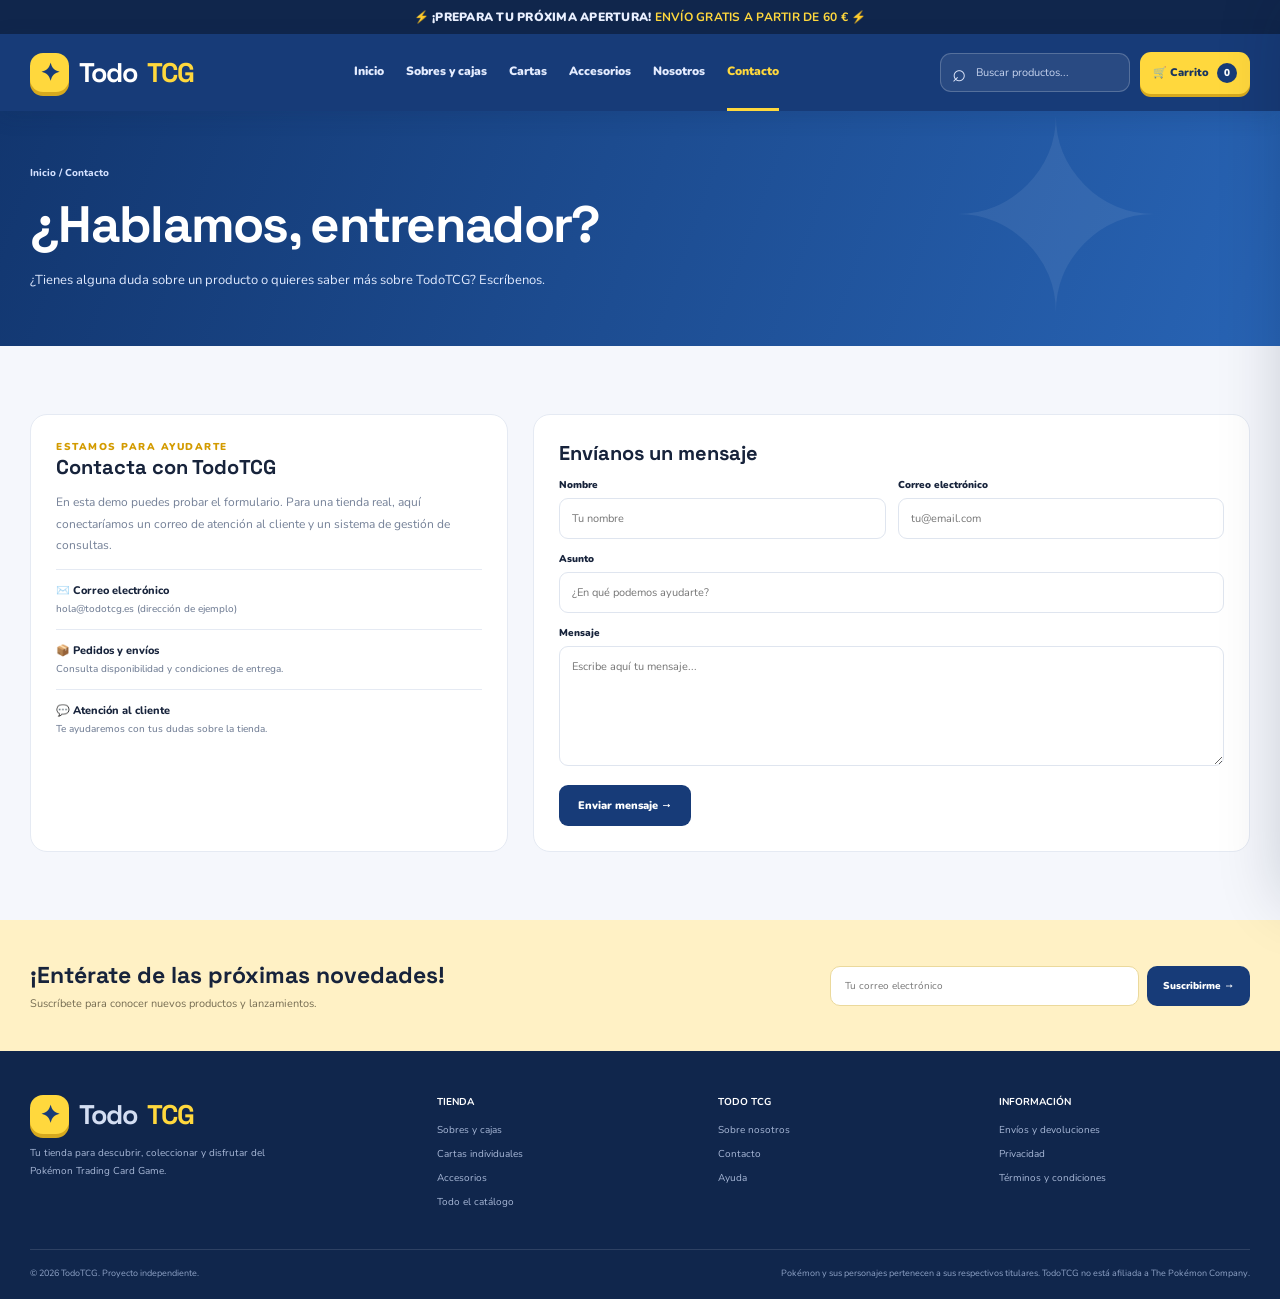
<file: contacto.html>
<!doctype html><html lang="es"><head><meta charset="utf-8"><meta name="viewport" content="width=device-width,initial-scale=1"><meta name="theme-color" content="#173b78"><title>Contacto | TodoTCG</title><meta name="description" content="Descubre sobres, cartas y accesorios Pokémon TCG en TodoTCG."><link rel="stylesheet" href="css/style.css"></head><body class="">
<div class="topline">⚡ ¡PREPARA TU PRÓXIMA APERTURA! <b>ENVÍO GRATIS A PARTIR DE 60 €</b> ⚡</div>
<header><div class="wrap nav">
<a class="logo" href="index.html"><span class="logo-symbol">✦</span>Todo<em>TCG</em></a>
<button class="mobile-toggle" id="mobileToggle" aria-label="Abrir menú">☰</button>
<nav class="navlinks" id="navlinks">
<a href="index.html" class="">Inicio</a><a href="sobres.html" class="">Sobres y cajas</a><a href="cartas.html" class="">Cartas</a><a href="accesorios.html" class="">Accesorios</a><a href="nosotros.html" class="">Nosotros</a><a href="contacto.html" class="active">Contacto</a>
</nav><div class="navright"><div class="search"><input id="catalogSearch" type="search" placeholder="Buscar productos..."></div><button class="cartbutton" id="openCart">🛒 Carrito <span class="count" id="count">0</span></button></div>
</div></header>
<main>
<section class="page-hero"><div class="wrap"><div class="crumb"><a href="index.html">Inicio</a> / Contacto</div><h1>¿Hablamos, entrenador?</h1><p>¿Tienes alguna duda sobre un producto o quieres saber más sobre TodoTCG? Escríbenos.</p></div></section>
<section><div class="wrap contact-grid"><div class="contact-panel"><div class="overline">Estamos para ayudarte</div><h3>Contacta con TodoTCG</h3><p>En esta demo puedes probar el formulario. Para una tienda real, aquí conectaríamos un correo de atención al cliente y un sistema de gestión de consultas.</p><div class="contact-detail">✉️ Correo electrónico<span>hola@todotcg.es (dirección de ejemplo)</span></div><div class="contact-detail">📦 Pedidos y envíos<span>Consulta disponibilidad y condiciones de entrega.</span></div><div class="contact-detail">💬 Atención al cliente<span>Te ayudaremos con tus dudas sobre la tienda.</span></div></div>
<form class="contact-form" id="contactForm"><h3>Envíanos un mensaje</h3><div class="form-row"><div class="field"><label for="name">Nombre</label><input id="name" required placeholder="Tu nombre"></div><div class="field"><label for="email">Correo electrónico</label><input id="email" type="email" required placeholder="tu@email.com"></div></div><div class="field"><label for="subject">Asunto</label><input id="subject" required placeholder="¿En qué podemos ayudarte?"></div><div class="field"><label for="message">Mensaje</label><textarea id="message" required placeholder="Escribe aquí tu mensaje..."></textarea></div><button class="submit">Enviar mensaje →</button></form></div></section>
</main>
<section class="newsletter"><div class="wrap newsrow"><div><h2>¡Entérate de las próximas novedades!</h2><p>Suscríbete para conocer nuevos productos y lanzamientos.</p></div><form class="newsform" id="newsletterForm"><input type="email" placeholder="Tu correo electrónico" required aria-label="Tu correo electrónico"><button>Suscribirme →</button></form></div></section>
<footer><div class="wrap"><div class="footgrid">
<div class="footbrand"><a class="logo" href="index.html"><span class="logo-symbol">✦</span>Todo<em>TCG</em></a><p>Tu tienda para descubrir, coleccionar y disfrutar del Pokémon Trading Card Game.</p></div>
<div class="footcol"><strong>TIENDA</strong><a href="sobres.html">Sobres y cajas</a><a href="cartas.html">Cartas individuales</a><a href="accesorios.html">Accesorios</a><a href="catalogo.html">Todo el catálogo</a></div>
<div class="footcol"><strong>TODO TCG</strong><a href="nosotros.html">Sobre nosotros</a><a href="contacto.html">Contacto</a><a href="contacto.html">Ayuda</a></div>
<div class="footcol"><strong>INFORMACIÓN</strong><a href="contacto.html">Envíos y devoluciones</a><a href="contacto.html">Privacidad</a><a href="contacto.html">Términos y condiciones</a></div>
</div><div class="footbottom"><span>© 2026 TodoTCG. Proyecto independiente.</span><span>Pokémon y sus personajes pertenecen a sus respectivos titulares. TodoTCG no está afiliada a The Pokémon Company.</span></div></div></footer>
<div class="overlay" id="overlay"></div><aside class="drawer" id="drawer"><div class="drawerhead"><h3>Tu carrito</h3><button class="close" id="closeCart">×</button></div><div class="items" id="cartItems"></div><div class="drawerfoot"><div class="subtotal"><span>Subtotal</span><span id="subtotal">0,00 €</span></div><button class="checkout" id="checkout">Continuar con el pedido →</button><small>Demo: no se procesan pagos reales.</small></div></aside><div class="toast" id="toast"></div>
<script src="js/main.js"></script>
</body></html>
</file>
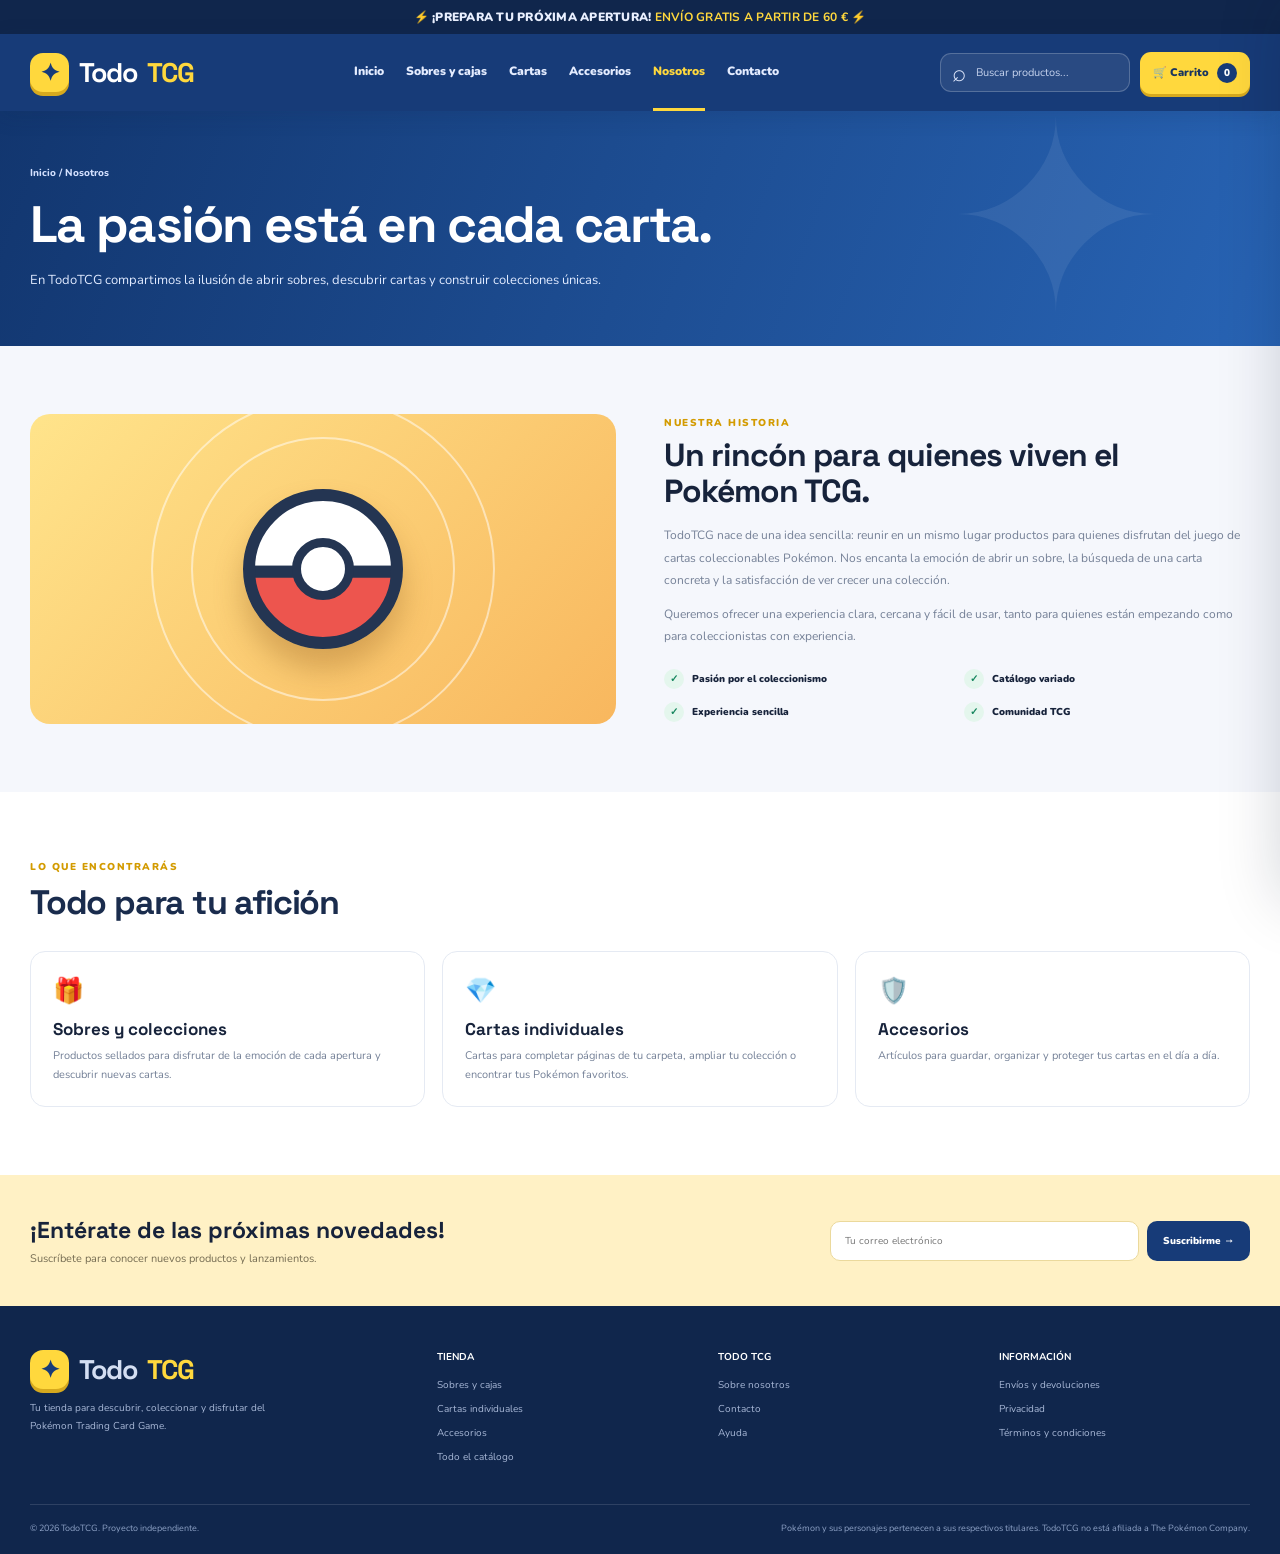
<file: nosotros.html>
<!doctype html><html lang="es"><head><meta charset="utf-8"><meta name="viewport" content="width=device-width,initial-scale=1"><meta name="theme-color" content="#173b78"><title>Nosotros | TodoTCG</title><meta name="description" content="Descubre sobres, cartas y accesorios Pokémon TCG en TodoTCG."><link rel="stylesheet" href="css/style.css"></head><body class="">
<div class="topline">⚡ ¡PREPARA TU PRÓXIMA APERTURA! <b>ENVÍO GRATIS A PARTIR DE 60 €</b> ⚡</div>
<header><div class="wrap nav">
<a class="logo" href="index.html"><span class="logo-symbol">✦</span>Todo<em>TCG</em></a>
<button class="mobile-toggle" id="mobileToggle" aria-label="Abrir menú">☰</button>
<nav class="navlinks" id="navlinks">
<a href="index.html" class="">Inicio</a><a href="sobres.html" class="">Sobres y cajas</a><a href="cartas.html" class="">Cartas</a><a href="accesorios.html" class="">Accesorios</a><a href="nosotros.html" class="active">Nosotros</a><a href="contacto.html" class="">Contacto</a>
</nav><div class="navright"><div class="search"><input id="catalogSearch" type="search" placeholder="Buscar productos..."></div><button class="cartbutton" id="openCart">🛒 Carrito <span class="count" id="count">0</span></button></div>
</div></header>
<main>
<section class="page-hero"><div class="wrap"><div class="crumb"><a href="index.html">Inicio</a> / Nosotros</div><h1>La pasión está en cada carta.</h1><p>En TodoTCG compartimos la ilusión de abrir sobres, descubrir cartas y construir colecciones únicas.</p></div></section>
<section><div class="wrap about-layout"><div class="about-art"><div class="ball"></div></div><div class="copy"><div class="overline">Nuestra historia</div><h2>Un rincón para quienes viven el Pokémon TCG.</h2><p>TodoTCG nace de una idea sencilla: reunir en un mismo lugar productos para quienes disfrutan del juego de cartas coleccionables Pokémon. Nos encanta la emoción de abrir un sobre, la búsqueda de una carta concreta y la satisfacción de ver crecer una colección.</p><p>Queremos ofrecer una experiencia clara, cercana y fácil de usar, tanto para quienes están empezando como para coleccionistas con experiencia.</p><div class="checks"><span><b>✓</b> Pasión por el coleccionismo</span><span><b>✓</b> Catálogo variado</span><span><b>✓</b> Experiencia sencilla</span><span><b>✓</b> Comunidad TCG</span></div></div></div></section>
<section style="background:#fff"><div class="wrap"><div class="section-top"><div><div class="overline">Lo que encontrarás</div><h2>Todo para tu afición</h2></div></div><div class="info-grid"><article class="info-card"><div class="ico">🎁</div><h3>Sobres y colecciones</h3><p>Productos sellados para disfrutar de la emoción de cada apertura y descubrir nuevas cartas.</p></article><article class="info-card"><div class="ico">💎</div><h3>Cartas individuales</h3><p>Cartas para completar páginas de tu carpeta, ampliar tu colección o encontrar tus Pokémon favoritos.</p></article><article class="info-card"><div class="ico">🛡️</div><h3>Accesorios</h3><p>Artículos para guardar, organizar y proteger tus cartas en el día a día.</p></article></div></div></section>
</main>
<section class="newsletter"><div class="wrap newsrow"><div><h2>¡Entérate de las próximas novedades!</h2><p>Suscríbete para conocer nuevos productos y lanzamientos.</p></div><form class="newsform" id="newsletterForm"><input type="email" placeholder="Tu correo electrónico" required aria-label="Tu correo electrónico"><button>Suscribirme →</button></form></div></section>
<footer><div class="wrap"><div class="footgrid">
<div class="footbrand"><a class="logo" href="index.html"><span class="logo-symbol">✦</span>Todo<em>TCG</em></a><p>Tu tienda para descubrir, coleccionar y disfrutar del Pokémon Trading Card Game.</p></div>
<div class="footcol"><strong>TIENDA</strong><a href="sobres.html">Sobres y cajas</a><a href="cartas.html">Cartas individuales</a><a href="accesorios.html">Accesorios</a><a href="catalogo.html">Todo el catálogo</a></div>
<div class="footcol"><strong>TODO TCG</strong><a href="nosotros.html">Sobre nosotros</a><a href="contacto.html">Contacto</a><a href="contacto.html">Ayuda</a></div>
<div class="footcol"><strong>INFORMACIÓN</strong><a href="contacto.html">Envíos y devoluciones</a><a href="contacto.html">Privacidad</a><a href="contacto.html">Términos y condiciones</a></div>
</div><div class="footbottom"><span>© 2026 TodoTCG. Proyecto independiente.</span><span>Pokémon y sus personajes pertenecen a sus respectivos titulares. TodoTCG no está afiliada a The Pokémon Company.</span></div></div></footer>
<div class="overlay" id="overlay"></div><aside class="drawer" id="drawer"><div class="drawerhead"><h3>Tu carrito</h3><button class="close" id="closeCart">×</button></div><div class="items" id="cartItems"></div><div class="drawerfoot"><div class="subtotal"><span>Subtotal</span><span id="subtotal">0,00 €</span></div><button class="checkout" id="checkout">Continuar con el pedido →</button><small>Demo: no se procesan pagos reales.</small></div></aside><div class="toast" id="toast"></div>
<script src="js/main.js"></script>
</body></html>
</file>
<file: css/style.css>
@import url('https://fonts.googleapis.com/css2?family=Nunito:wght@400;500;600;700;800;900;1000&family=Space+Grotesk:wght@500;600;700&display=swap');
:root{--blue:#173b78;--blue2:#2455a6;--yellow:#ffd83d;--red:#ed5148;--ink:#17233b;--muted:#748097;--paper:#f5f7fc;--line:#e5eaf3;--white:#fff;--shadow:0 14px 35px #1a356315}
*{box-sizing:border-box}html{scroll-behavior:smooth}body{margin:0;background:var(--paper);color:var(--ink);font-family:Nunito,sans-serif}a{color:inherit;text-decoration:none}button,input,select,textarea{font:inherit}button{cursor:pointer}.wrap{width:min(1220px,calc(100% - 42px));margin:auto}
.topline{background:#10264c;color:#eaf0ff;text-align:center;padding:9px 15px;font-size:12px;font-weight:900;letter-spacing:.25px}.topline b{color:var(--yellow)}
header{position:sticky;top:0;z-index:30;background:var(--blue);color:white;box-shadow:0 5px 20px #10264c25}.nav{min-height:76px;display:flex;align-items:center;gap:28px}.logo{display:flex;align-items:center;gap:10px;font-family:"Space Grotesk";font-size:27px;font-weight:700;letter-spacing:-1.4px;white-space:nowrap}.logo-symbol{width:39px;height:39px;border-radius:13px;background:var(--yellow);display:grid;place-items:center;color:var(--blue);font-size:24px;box-shadow:0 4px 0 #d6a91e}.logo em{font-style:normal;color:var(--yellow)}.navlinks{display:flex;gap:22px;margin:auto}.navlinks a{font-size:12px;font-weight:1000;color:#e4ecff;padding:29px 0;border-bottom:3px solid transparent}.navlinks a:hover,.navlinks a.active{color:var(--yellow);border-color:var(--yellow)}.navright{display:flex;gap:10px;align-items:center}.search{position:relative}.search input{width:190px;padding:11px 12px 11px 35px;border-radius:11px;border:1px solid #ffffff35;background:#ffffff14;color:white;outline:none;font-size:11px}.search input::placeholder{color:#c5d2ed}.search:before{content:"⌕";position:absolute;left:12px;top:4px;font-size:24px;color:#dce5fa}.cartbutton{border:0;background:var(--yellow);color:#19345f;border-radius:11px;padding:11px 13px;font-size:11px;font-weight:1000;display:flex;align-items:center;gap:8px;box-shadow:0 3px 0 #d6a91e;white-space:nowrap}.count{background:#173b78;color:white;border-radius:20px;min-width:20px;height:20px;display:grid;place-items:center;font-size:10px}
.mobile-toggle{display:none;background:#ffffff18;color:white;border:1px solid #ffffff35;border-radius:9px;padding:8px 10px;font-size:19px}
.hero{background:linear-gradient(110deg,#12366f,#1c4b91 57%,#2864b5);color:white;position:relative;overflow:hidden}.hero:before{content:"";position:absolute;inset:0;background-image:radial-gradient(#ffffff20 1.2px,transparent 1.2px);background-size:22px 22px;opacity:.55}.hero-inner{position:relative;z-index:1;display:grid;grid-template-columns:1.05fr .95fr;align-items:center;min-height:500px;padding:55px 0;gap:30px}.hero-label{display:inline-flex;align-items:center;gap:8px;background:#ffffff1b;border:1px solid #ffffff3d;padding:8px 13px;border-radius:30px;font-size:10px;font-weight:1000;letter-spacing:.7px}.hero-label span{color:var(--yellow);font-size:15px}.hero h1{font-family:"Space Grotesk";font-size:clamp(43px,5.3vw,70px);line-height:.99;letter-spacing:-3px;margin:21px 0 18px;text-shadow:0 4px 0 #0d2b5a}.hero h1 mark{background:var(--yellow);color:#173b78;padding:0 8px;border-radius:8px;display:inline-block;transform:rotate(-1deg)}.hero p{max-width:490px;color:#e0eaff;font-size:14px;line-height:1.8;margin:0 0 26px}.hero-actions{display:flex;gap:12px;align-items:center;flex-wrap:wrap}.btn-yellow{display:inline-block;background:var(--yellow);color:#19345f;border:0;border-radius:12px;padding:14px 20px;font-size:12px;font-weight:1000;box-shadow:0 5px 0 #d6a91e;transition:.2s}.btn-yellow:hover{transform:translateY(-2px)}.btn-outline{border:2px solid #ffffff75;color:white;border-radius:12px;padding:12px 18px;font-size:11px;font-weight:900}.hero-mini{display:flex;gap:18px;margin-top:30px;color:#d5e3ff;font-size:10px;font-weight:900;flex-wrap:wrap}.hero-mini b{color:var(--yellow)}.hero-showcase{height:360px;position:relative;display:grid;place-items:center}.burst{position:absolute;width:300px;height:300px;background:var(--yellow);border-radius:50%;box-shadow:0 0 0 18px #ffffff18,0 0 0 38px #ffffff0c}.hero-card{position:absolute;width:190px;filter:drop-shadow(0 20px 20px #061b3c80);z-index:2}.hero-card.one{transform:rotate(-13deg) translate(-70px,8px)}.hero-card.two{transform:rotate(12deg) translate(75px,-5px);z-index:3}.hero-card img{width:100%;display:block;border-radius:13px}.spark{position:absolute;color:white;font-size:35px;text-shadow:0 3px 8px #10264c;z-index:4}.spark.s1{top:25px;left:15%}.spark.s2{right:7%;bottom:35px;color:var(--yellow)}.floating{position:absolute;z-index:5;background:white;color:#173b78;border-radius:12px;padding:10px 14px;font-size:10px;font-weight:1000;box-shadow:var(--shadow)}.floating.f1{top:32px;right:0;transform:rotate(4deg)}.floating.f2{bottom:27px;left:0;transform:rotate(-4deg)}
.perks{background:white;border-bottom:1px solid var(--line)}.perkrow{display:grid;grid-template-columns:repeat(4,1fr);gap:15px;padding:19px 0}.perk{display:flex;align-items:center;justify-content:center;gap:10px;font-size:10px;font-weight:1000;color:#34415a}.perk i{font-style:normal;width:35px;height:35px;border-radius:11px;background:#fff4c7;color:#9a7410;display:grid;place-items:center;font-size:17px}
section{padding:68px 0}.section-top{display:flex;align-items:end;justify-content:space-between;gap:20px;margin-bottom:27px}.overline{color:#d39b00;text-transform:uppercase;font-size:10px;letter-spacing:1.5px;font-weight:1000}.section-top h2{font-family:"Space Grotesk";font-size:34px;letter-spacing:-1.2px;margin:7px 0 0;color:#1a2c4d}.section-top p{margin:8px 0 0;color:var(--muted);font-size:12px}.seeall{color:var(--blue2);font-weight:1000;font-size:11px}
.category-grid{display:grid;grid-template-columns:repeat(3,1fr);gap:18px}.category{min-height:175px;padding:23px;border-radius:18px;position:relative;overflow:hidden;color:white;display:flex;flex-direction:column;justify-content:space-between;box-shadow:var(--shadow);transition:.2s}.category:hover{transform:translateY(-5px)}.category:nth-child(1){background:linear-gradient(125deg,#e7a91b,#f5cb45)}.category:nth-child(2){background:linear-gradient(125deg,#e94d48,#f47c63)}.category:nth-child(3){background:linear-gradient(125deg,#218c83,#54b8a7)}.category small{font-size:10px;font-weight:1000;letter-spacing:1px;text-transform:uppercase}.category strong{font-family:"Space Grotesk";font-size:24px;line-height:1.1}.category span{font-size:10px;font-weight:800}.category .symbol{position:absolute;right:14px;bottom:-22px;font-size:125px;opacity:.22;transform:rotate(-12deg)}
.shop{background:#fff}.toolbar{display:flex;justify-content:space-between;gap:15px;align-items:center;margin-bottom:23px}.filters{display:flex;gap:8px;flex-wrap:wrap}.filter{border:1px solid #dfe5ef;background:white;color:#63708a;padding:9px 15px;border-radius:30px;font-size:10px;font-weight:1000}.filter.active,.filter:hover{background:var(--blue);color:white;border-color:var(--blue)}select{border:1px solid #dfe5ef;background:white;color:#53617a;padding:10px 12px;border-radius:10px;font-size:10px;outline:none}.grid{display:grid;grid-template-columns:repeat(4,1fr);gap:18px}.product{border:1px solid #e9edf5;border-radius:15px;overflow:hidden;background:white;transition:.23s;position:relative}.product:hover{transform:translateY(-5px);box-shadow:0 16px 32px #1b37621a}.product-image{height:220px;background:linear-gradient(145deg,#fff9dc,#f1f5ff);display:flex;align-items:center;justify-content:center;padding:16px;position:relative;overflow:hidden}.product-image:after{content:"";position:absolute;width:150px;height:150px;border-radius:50%;background:#fff9dc;z-index:0}.product-image img{height:100%;max-width:100%;object-fit:contain;position:relative;z-index:1;filter:drop-shadow(0 10px 9px #162b4b25);transition:.25s}.product:hover .product-image img{transform:scale(1.06) rotate(-2deg)}.tag{position:absolute;top:12px;left:12px;z-index:2;background:var(--yellow);color:#654c00;padding:6px 9px;border-radius:7px;font-size:8px;font-weight:1000;text-transform:uppercase}.tag.red{background:#ffe2df;color:#bd3832}.product-body{padding:14px}.kind{font-size:9px;letter-spacing:1px;text-transform:uppercase;color:#8894a8;font-weight:1000}.product h3{font-size:12px;line-height:1.35;margin:7px 0 5px;min-height:33px;color:#243552}.desc{font-size:10px;color:#8994a7;min-height:26px}.product-bottom{display:flex;align-items:center;justify-content:space-between;margin-top:12px}.price{font-family:"Space Grotesk";font-weight:700;font-size:18px;color:#1c3767}.add{border:0;width:34px;height:34px;border-radius:10px;background:var(--yellow);color:#183563;font-size:22px;font-weight:700;box-shadow:0 3px 0 #d5a91d}.add:hover{background:#f4c526}.empty{grid-column:1/-1;padding:50px;text-align:center;color:#8994a7}
.feature{padding:0 0 68px;background:white}.feature-box{border-radius:22px;background:linear-gradient(110deg,#173b78,#285eaa);color:white;padding:38px 43px;display:flex;align-items:center;justify-content:space-between;gap:25px;position:relative;overflow:hidden}.feature-box:after{content:"POKÉMON";font-family:"Space Grotesk";font-size:100px;font-weight:700;position:absolute;right:10%;color:#ffffff0b;transform:rotate(-8deg)}.feature-box h2{font-family:"Space Grotesk";font-size:26px;margin:0 0 8px;position:relative;z-index:1}.feature-box p{color:#d5e3ff;font-size:11px;margin:0;position:relative;z-index:1}.feature-box .btn-yellow{position:relative;z-index:2;white-space:nowrap}
.page-hero{background:linear-gradient(110deg,#12366f,#2864b5);color:white;padding:55px 0;position:relative;overflow:hidden}.page-hero:after{content:"✦";position:absolute;right:9%;top:-65px;font-size:260px;color:#ffffff13}.crumb{font-size:10px;color:#d4e1ff;font-weight:800;margin-bottom:12px}.page-hero h1{font-family:"Space Grotesk";font-size:clamp(34px,4vw,52px);letter-spacing:-1.7px;margin:0 0 12px;position:relative;z-index:1}.page-hero p{max-width:650px;color:#e0eaff;font-size:13px;line-height:1.7;margin:0;position:relative;z-index:1}
.info-grid{display:grid;grid-template-columns:repeat(3,1fr);gap:17px;margin-top:25px}.info-card{background:white;border:1px solid var(--line);border-radius:15px;padding:22px}.info-card .ico{font-size:25px}.info-card h3{font-family:"Space Grotesk";font-size:17px;margin:10px 0 7px}.info-card p{font-size:11px;color:var(--muted);line-height:1.7;margin:0}
.about-layout{display:grid;grid-template-columns:1fr 1fr;gap:48px;align-items:center}.about-art{height:310px;border-radius:20px;background:linear-gradient(135deg,#ffe48b,#f8b75e);display:grid;place-items:center;position:relative;overflow:hidden}.about-art:before,.about-art:after{content:"";position:absolute;width:260px;height:260px;border:2px solid #ffffff80;border-radius:50%}.about-art:after{width:340px;height:340px}.ball{width:160px;height:160px;border:12px solid #243552;border-radius:50%;background:linear-gradient(#fff 47%,#243552 48% 56%,#ed554e 57%);position:relative;z-index:1;box-shadow:0 20px 30px #8d571c55}.ball:after{content:"";position:absolute;width:44px;height:44px;border:9px solid #243552;border-radius:50%;background:white;left:50%;top:50%;transform:translate(-50%,-50%)}.copy h2{font-family:"Space Grotesk";font-size:32px;line-height:1.12;letter-spacing:-1px;margin:8px 0 15px}.copy p{font-size:12px;line-height:1.85;color:#758197}.checks{display:grid;grid-template-columns:1fr 1fr;gap:13px;margin-top:22px}.checks span{font-size:10px;font-weight:1000;display:flex;align-items:center;gap:8px}.checks b{width:20px;height:20px;border-radius:50%;background:#e4f6ed;color:#16865e;display:grid;place-items:center}
.contact-grid{display:grid;grid-template-columns:.8fr 1.2fr;gap:25px}.contact-panel,.contact-form{background:white;border:1px solid var(--line);border-radius:17px;padding:25px}.contact-panel h3,.contact-form h3{font-family:"Space Grotesk";margin:0 0 12px;font-size:20px}.contact-panel p{font-size:12px;line-height:1.8;color:var(--muted)}.contact-detail{padding:13px 0;border-top:1px solid var(--line);font-size:11px;font-weight:800}.contact-detail span{display:block;color:var(--muted);font-size:10px;font-weight:500;margin-top:4px}.form-row{display:grid;grid-template-columns:1fr 1fr;gap:12px}.field{margin-bottom:13px}.field label{display:block;font-size:10px;font-weight:1000;margin-bottom:6px}.field input,.field textarea{width:100%;border:1px solid #dfe5ef;border-radius:9px;padding:12px;font-size:11px;outline:none}.field textarea{min-height:120px;resize:vertical}.field input:focus,.field textarea:focus{border-color:#4775c4}.submit{border:0;background:var(--blue);color:white;padding:13px 19px;border-radius:9px;font-size:11px;font-weight:1000}
.newsletter{background:#fff1c5;padding:40px 0}.newsrow{display:flex;align-items:center;justify-content:space-between;gap:25px}.newsrow h2{font-family:"Space Grotesk";font-size:23px;margin:0 0 6px}.newsrow p{font-size:11px;color:#766d53;margin:0}.newsform{display:flex;gap:8px;width:min(420px,100%)}.newsform input{flex:1;min-width:0;padding:12px 14px;border:1px solid #ebd99c;border-radius:10px;font-size:10px;outline:none}.newsform button{border:0;border-radius:10px;background:var(--blue);color:white;padding:0 16px;font-size:10px;font-weight:1000}
footer{background:#10264c;color:#d4def2;padding:44px 0 20px}.footgrid{display:grid;grid-template-columns:1.5fr 1fr 1fr 1fr;gap:30px;padding-bottom:30px}.footbrand p{font-size:10px;color:#a8b8d7;line-height:1.8;max-width:260px}.footcol strong{display:block;color:white;font-size:10px;margin-bottom:14px}.footcol a{display:block;color:#a8b8d7;font-size:10px;margin:10px 0}.footcol a:hover{color:var(--yellow)}.footbottom{border-top:1px solid #ffffff20;padding-top:17px;display:flex;justify-content:space-between;gap:15px;font-size:9px;color:#8fa3c7}
.overlay{position:fixed;inset:0;background:#07152dbb;z-index:50;opacity:0;pointer-events:none;transition:.25s}.overlay.open{opacity:1;pointer-events:auto}.drawer{position:fixed;right:0;top:0;height:100%;width:min(430px,100%);background:white;z-index:51;transform:translateX(105%);transition:.3s;display:flex;flex-direction:column;box-shadow:-20px 0 60px #07152d30}.drawer.open{transform:translateX(0)}.drawerhead{display:flex;align-items:center;justify-content:space-between;padding:21px;border-bottom:1px solid var(--line)}.drawerhead h3{font-family:"Space Grotesk";margin:0}.close{border:0;background:#eef1f7;border-radius:9px;width:34px;height:34px;font-size:20px}.items{padding:16px 21px;overflow:auto;flex:1}.emptycart{text-align:center;color:#8994a7;padding:55px 10px;font-size:12px}.cartline{display:grid;grid-template-columns:62px 1fr auto;gap:12px;align-items:center;padding:12px 0;border-bottom:1px solid var(--line)}.cartline img{width:62px;height:72px;object-fit:contain;background:#fff8dd;border-radius:9px;padding:5px}.cartline h4{font-size:11px;margin:0 0 5px}.cartline p{font-size:11px;color:#1c4b91;font-weight:1000;margin:0}.qty{display:flex;align-items:center;gap:8px;margin-top:7px}.qty button{border:1px solid var(--line);background:white;border-radius:5px;width:23px;height:23px}.qty span{font-size:10px}.remove{border:0;background:none;color:#9aa3b2;font-size:10px;padding:0;margin-top:6px}.drawerfoot{padding:19px 21px;border-top:1px solid var(--line)}.subtotal{display:flex;justify-content:space-between;font-weight:1000;font-size:13px;margin-bottom:14px}.checkout{width:100%;padding:14px;border:0;border-radius:10px;background:var(--blue);color:white;font-size:11px;font-weight:1000}.drawerfoot small{display:block;text-align:center;color:#929bad;font-size:9px;margin-top:9px}.toast{position:fixed;bottom:22px;left:50%;transform:translate(-50%,20px);opacity:0;pointer-events:none;z-index:70;background:#142b57;color:white;padding:12px 18px;border-radius:10px;font-size:11px;font-weight:800;transition:.2s;box-shadow:var(--shadow)}.toast.show{opacity:1;transform:translate(-50%,0)}
@media(max-width:1050px){.navlinks{gap:13px}.navlinks a{font-size:10px}.search input{width:155px}.grid{grid-template-columns:repeat(3,1fr)}}
@media(max-width:760px){.wrap{width:calc(100% - 30px)}.nav{min-height:66px;flex-wrap:wrap;gap:10px}.navlinks{display:none;order:4;width:100%;padding:0 0 14px;flex-direction:column;gap:0}.navlinks.open{display:flex}.navlinks a{padding:10px 0;border:0}.mobile-toggle{display:block}.navright{margin-left:auto}.search{display:none}.hero-inner{grid-template-columns:1fr;padding:43px 0 15px;gap:0}.hero h1{font-size:48px}.hero-showcase{height:275px;transform:scale(.82);margin-top:-5px}.perkrow{grid-template-columns:1fr 1fr;gap:14px 8px}.perk{justify-content:flex-start;font-size:9px}.section-top{align-items:flex-start;flex-direction:column}.section-top h2{font-size:29px}.category-grid{grid-template-columns:1fr}.category{min-height:140px}.toolbar{align-items:flex-start;flex-direction:column}.grid{grid-template-columns:repeat(2,minmax(0,1fr));gap:11px}.product-image{height:170px;padding:10px}.product-body{padding:11px}.product h3{font-size:11px}.price{font-size:16px}.feature-box{padding:26px 21px;align-items:flex-start;flex-direction:column}.feature-box h2{font-size:22px}.about-layout,.contact-grid{grid-template-columns:1fr;gap:23px}.about-art{height:240px}.copy h2{font-size:28px}.newsrow{align-items:flex-start;flex-direction:column}.newsform{width:100%}.footgrid{grid-template-columns:1fr 1fr;gap:23px 14px}.footbrand{grid-column:1/-1}.footbottom{flex-direction:column}.form-row{grid-template-columns:1fr}}
@media(max-width:380px){.hero h1{font-size:42px}.grid{gap:8px}.product-image{height:145px}.product h3{font-size:10px}}
</file>
